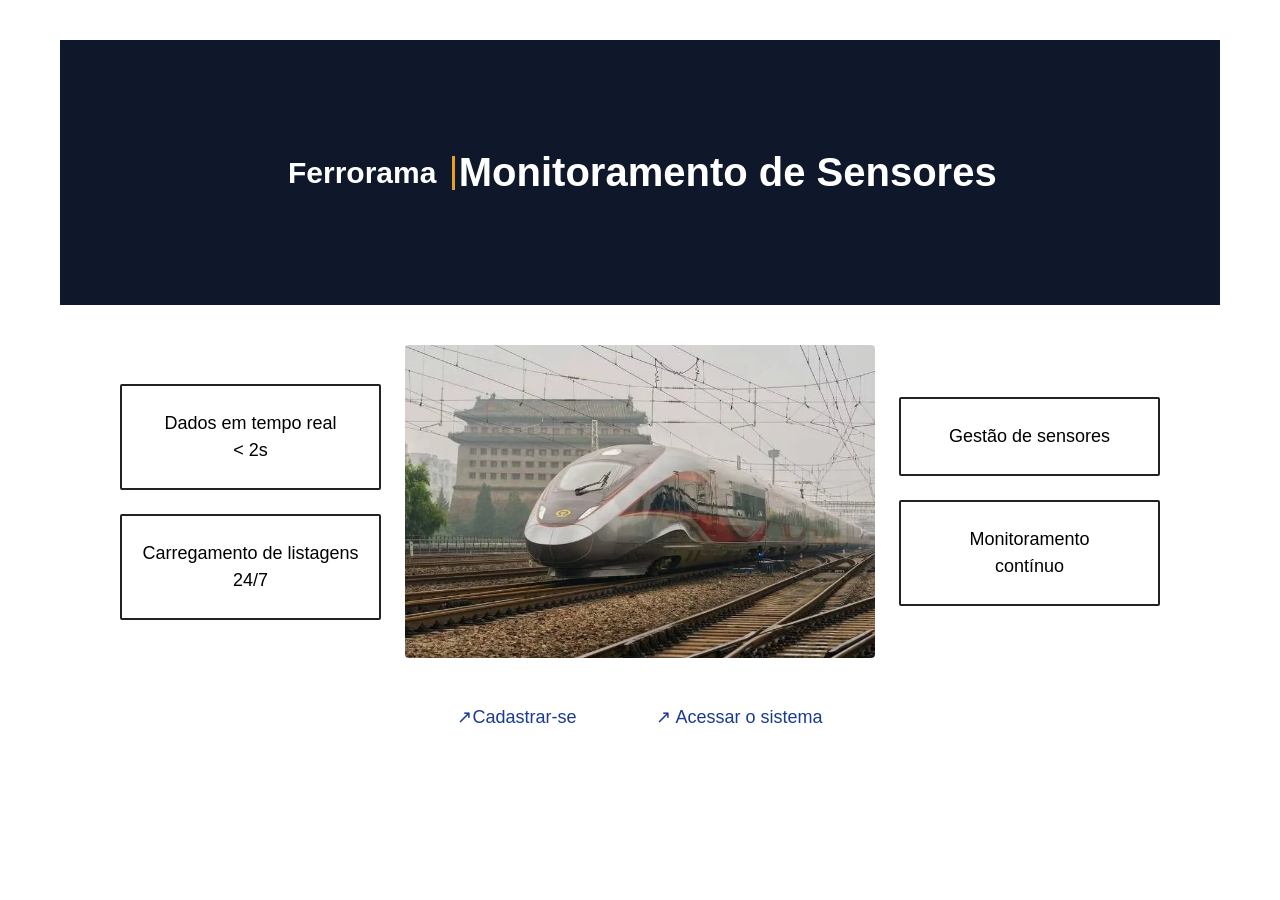
<file: html/index.html>
<html lang="en">
<head>
    <meta charset="UTF-8">
    <meta name="viewport" content="width=device-width, initial-scale=1.0">
    <title>Document</title>
</head>
<body>
    
<main>


<style>
    * { margin: 0; padding: 0; box-sizing: border-box; }
 
    body {
      font-family: Arial, sans-serif;
      background: #fff;
    }
 
   
    header {
      background-color: #0f172a;
      display: flex;
      align-items: center;
      padding: 110px 220px;
      font-size: 40px;
    }
 
    .logo {
      display: flex;
      align-items: center;
      gap: 8px;
      color: white;
      font-size: 30px;
      font-weight: bold;
      border-right: 3px solid #e8a020;
      padding-right: 16px;
    }
 
    .logo img {
      width: 48px;
      height: 48px;
    }
 
    .header-title {
      flex: 1;
      text-align: center;
      color: white;
      font-size: 40px;
      font-weight: bold;
    }
 
   
    main {
      padding: 40px 60px;
    }
 
    .grid {
      display: grid;
      grid-template-columns: 1fr 1.8fr 1fr;
      gap: 24px;
      align-items: center;
    }
 
    .left-cards,
    .right-cards {
      display: flex;
      flex-direction: column;
      gap: 24px;
    }
 
    .card {
      border: 2px solid #222;
      padding: 24px 20px;
      text-align: center;
      font-size: 18px;
      line-height: 1.5;
      border-radius: 2px;
    }
 
    .train-image {
      width: 100%;
      border-radius: 4px;
      display: block;
    }
 
   
    .links {
      display: flex;
      justify-content: center;
      gap: 80px;
      margin-top: 48px;
    }
 
    .links a {
      color: #1a3a8f;
      font-size: 18px;
      text-decoration: none;
      display: flex;
      align-items: center;
      gap: 4px;
    }
 
    .links a:hover {
      text-decoration: underline;
    }
  </style>
</head>
<body>
 
  <header>
    <div class="logo">
      <span></span>
      <span>Ferrorama</span>
    </div>
    <div class="header-title">Monitoramento de Sensores</div>
  </header>
 
  <main>
    <div class="grid">
 
      
      <div class="left-cards">
        <div class="card">
          Dados em tempo real<br>&lt; 2s
        </div>
        <div class="card">
          Carregamento de listagens<br>24/7
        </div>
      </div>
 
      
      <div>
        <img
          class="train-image"
          src="images/WhtTMFRN-trembala.webp"
          alt="Trem de alta velocidade na estação"
        />
      </div>
 
      
      <div class="right-cards">
        <div class="card">
          Gestão de sensores
        </div>
        <div class="card">
          Monitoramento<br>contínuo
        </div>
      </div>
 
    </div>
 
    
    <div class="links">
      <a href="signup.html">↗Cadastrar-se</a>
      <a href="sigin.html">↗ Acessar o sistema</a>
    </div>
  </main>















</main>









</body>
</html>
</file>
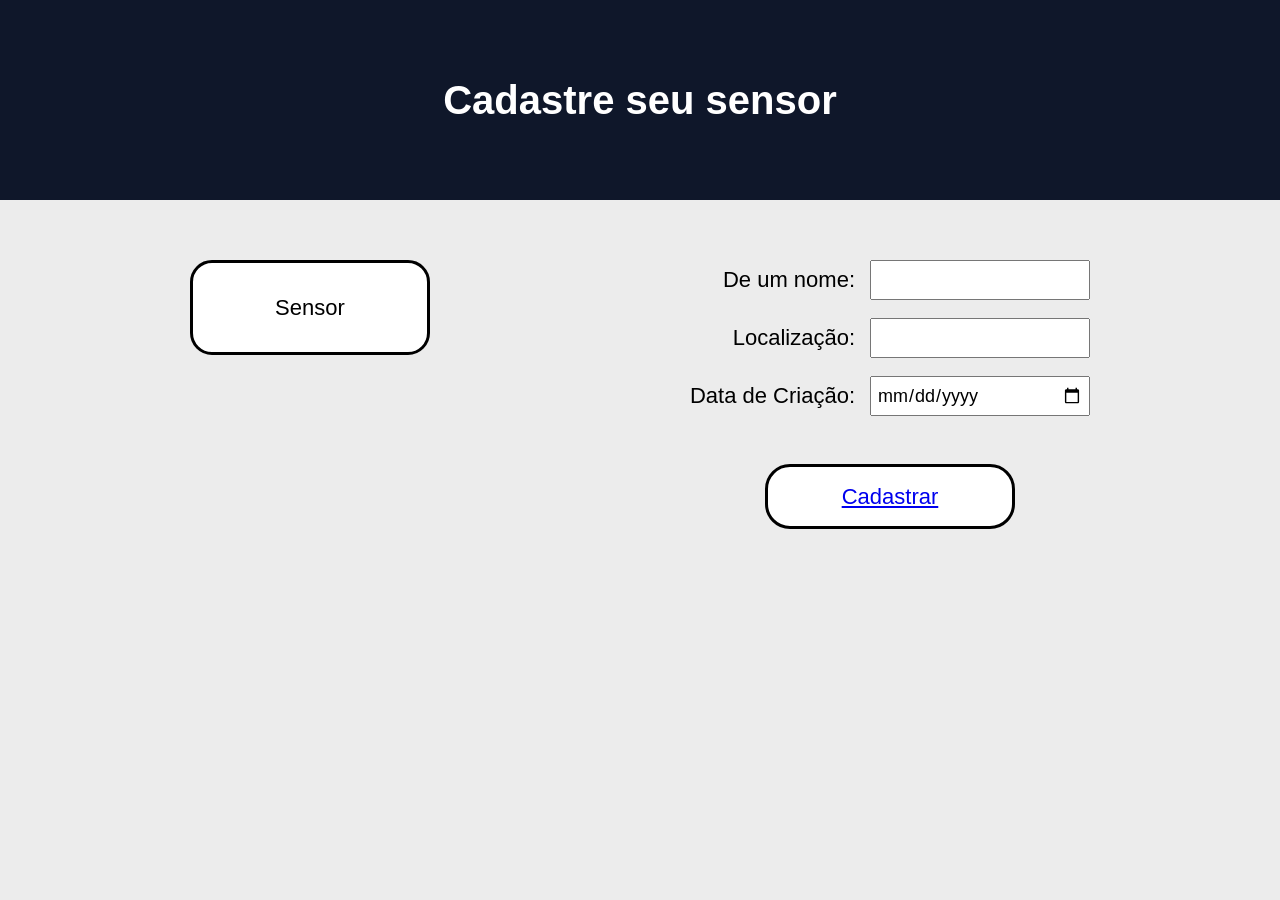
<file: html/cadastro_item.html>
<!DOCTYPE html>
<html lang="pt-BR">
<head>
<meta charset="UTF-8">
<meta name="viewport" content="width=device-width, initial-scale=1.0">
<title>Cadastro de Itens</title>

<style>
*{
    margin:0;
    padding:0;
    box-sizing:border-box;
    font-family: Arial, sans-serif;
}

body{
    background-color:#ececec;
}

/* Cabeçalho */
header{
    background:#0f172a;
    height:200px;
    display:flex;
    align-items:center;
    justify-content:center;
    position:relative;
    color: white;
}

.logo{
    position:absolute;
    left:20px;
    text-align:center;
}

.logo img{
    width:110px;
}

.logo h3{
    color:rgb(248, 243, 243);
    margin-top:5px;
    font-size:40px;
}

header h1{
    color:white;
    font-size:40px;
}

/* Conteúdo */
.container{
    display:flex;
    justify-content:space-around;
    padding:60px;
}

/* Botões da esquerda */
.menu{
    display:flex;
    flex-direction:column;
    gap:45px;
}

.item-btn{
    width:240px;
    height:95px;
    border:3px solid black;
    border-radius:22px;
    background:white;
    font-size:22px;
    cursor:pointer;
}

.item-btn:hover{
    background:#dcdcdc;
}

/* Formulário */
.formulario{
    display:flex;
    flex-direction:column;
    gap:18px;
    align-items:flex-end;
}

.campo{
    display:flex;
    align-items:center;
    gap:15px;
}

label{
    font-size:22px;
    text-align:right;
}

input{
    width:220px;
    height:40px;
    font-size:18px;
    padding:5px;
}

.btn-confirmar{
    margin-top:30px;
    align-self:center;
    width:250px;
    height:65px;
    border:3px solid black;
    border-radius:25px;
    background:white;
    font-size:22px;
    cursor:pointer;
}

.btn-confirmar:hover{
    background:#dcdcdc;
}
</style>
</head>
<body>

<header>
    <div class="logo">
         
        <h3></h3>
    </div>

    <h1>Cadastre seu sensor</h1>
</header>

<div class="container">

    <div class="menu">
        
        <button class="item-btn">Sensor</button>
       
    </div>

    <form class="formulario">

        <div class="campo">
            <label>De um nome:</label>
            <input type="text">
        </div>

        <div class="campo">
            <label>Localização:</label>
            <input type="text">
        </div>

        <div class="campo">
            <label>Data de Criação:</label>
            <input type="date">
        </div>

       

        <button type="submit" class="btn-confirmar">
           <a href="sistema.html">Cadastrar</a>
        </button>

    </form>

</div>

</body>
</html>
</file>
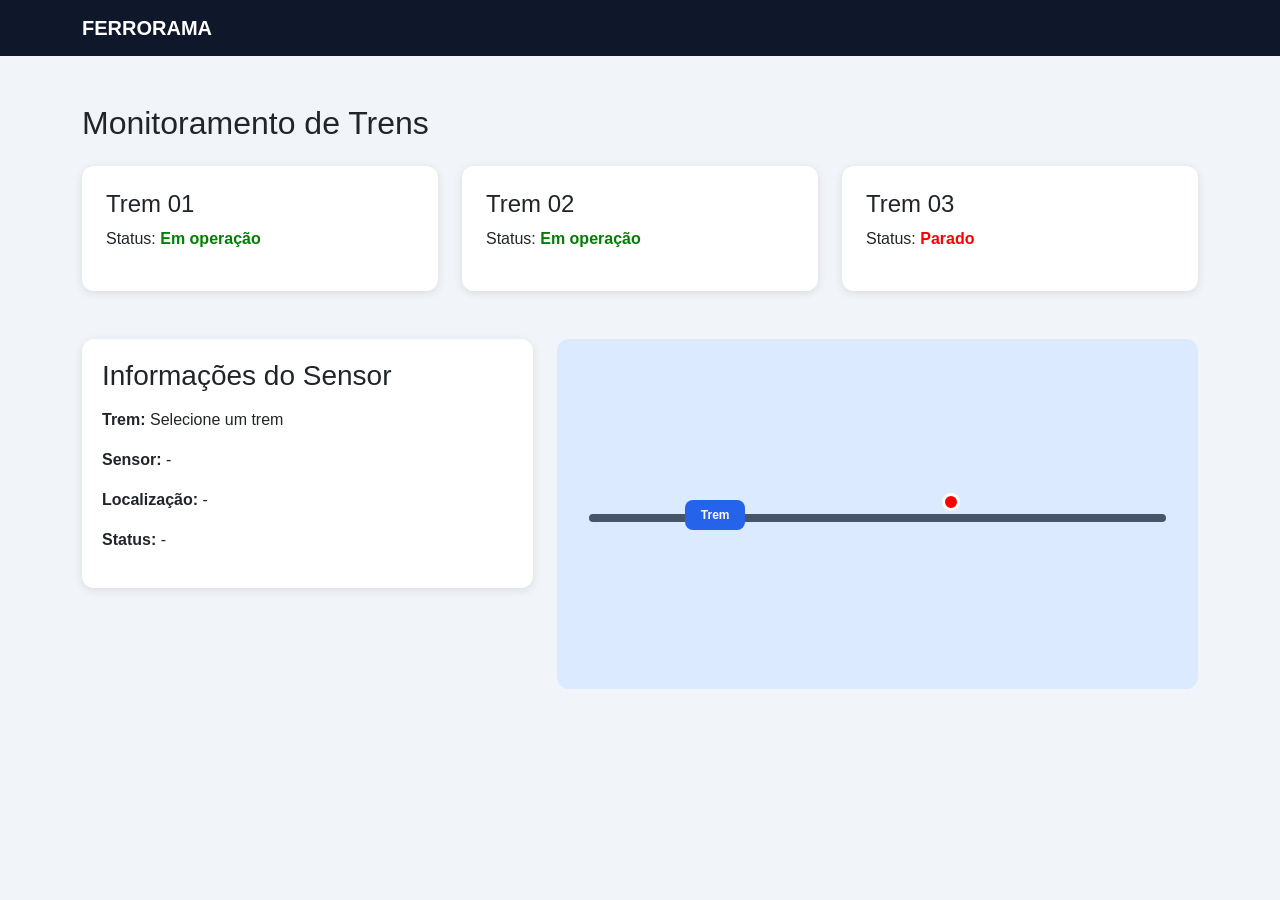
<file: html/sensor.html>
<!DOCTYPE html>
<html lang="pt-BR">
<head>
    <meta charset="UTF-8">
    <meta name="viewport" content="width=device-width, initial-scale=1.0">
    <title>Monitoramento de Trens - Ferrorama</title>

    <link href="https://cdn.jsdelivr.net/npm/bootstrap@5.3.3/dist/css/bootstrap.min.css" rel="stylesheet">

    <style>
        body {
            background-color: #f1f5f9;
            font-family: Arial, sans-serif;
        }

        .navbar {
            background-color: #0f172a;
        }

        .navbar-brand {
            color: white;
            font-weight: bold;
        }

        .navbar-brand:hover {
            color: #cbd5e1;
        }

        .card-train {
            cursor: pointer;
            transition: 0.3s;
            border: none;
            border-radius: 12px;
            box-shadow: 0 2px 10px rgba(0,0,0,0.1);
        }

        .card-train:hover {
            transform: scale(1.03);
        }

        .sensor-box {
            background-color: white;
            border-radius: 12px;
            padding: 20px;
            box-shadow: 0 2px 10px rgba(0,0,0,0.1);
        }

        .mapa {
            background-color: #dbeafe;
            height: 350px;
            border-radius: 12px;
            position: relative;
            overflow: hidden;
        }

        .linha {
            position: absolute;
            width: 90%;
            height: 8px;
            background-color: #475569;
            top: 50%;
            left: 5%;
            border-radius: 10px;
        }

        .trem {
            position: absolute;
            width: 60px;
            height: 30px;
            background-color: #2563eb;
            border-radius: 8px;
            top: 46%;
            left: 20%;
            color: white;
            text-align: center;
            line-height: 30px;
            font-size: 12px;
            font-weight: bold;
        }

        .sensor {
            position: absolute;
            width: 18px;
            height: 18px;
            background-color: red;
            border-radius: 50%;
            top: 44%;
            left: 60%;
            border: 3px solid white;
        }

        .sensor-info {
            margin-top: 15px;
        }

        .status {
            color: green;
            font-weight: bold;
        }
    </style>
</head>
<body>

    <nav class="navbar navbar-expand-lg">
        <div class="container">
            <a class="navbar-brand" href="#">FERRORAMA</a>
        </div>
    </nav>

    <div class="container mt-5">

        <h2 class="mb-4">Monitoramento de Trens</h2>

        <div class="row g-4">

            <div class="col-md-4">
                <div class="card p-4 card-train" onclick="mostrarSensor('Trem 01', 'Sensor de Velocidade', 'Trilho Norte', 'Ativo')">
                    <h4>Trem 01</h4>
                    <p>Status: <span class="status">Em operação</span></p>
                </div>
            </div>

            <div class="col-md-4">
                <div class="card p-4 card-train" onclick="mostrarSensor('Trem 02', 'Sensor de Temperatura', 'Estação Central', 'Ativo')">
                    <h4>Trem 02</h4>
                    <p>Status: <span class="status">Em operação</span></p>
                </div>
            </div>

            <div class="col-md-4">
                <div class="card p-4 card-train" onclick="mostrarSensor('Trem 03', 'Sensor de Presença', 'Ponte Sul', 'Inativo')">
                    <h4>Trem 03</h4>
                    <p>Status: <span style="color:red; font-weight:bold;">Parado</span></p>
                </div>
            </div>

        </div>

        <div class="row mt-5">

            <div class="col-md-5">
                <div class="sensor-box">
                    <h3>Informações do Sensor</h3>

                    <div class="sensor-info">
                        <p><strong>Trem:</strong> <span id="tremNome">Selecione um trem</span></p>

                        <p><strong>Sensor:</strong> 
                            <span id="sensorNome">-</span>
                        </p>

                        <p><strong>Localização:</strong> 
                            <span id="sensorLocal">-</span>
                        </p>

                        <p><strong>Status:</strong> 
                            <span id="sensorStatus">-</span>
                        </p>
                    </div>
                </div>
            </div>

            <div class="col-md-7">
                <div class="mapa">

                    <div class="linha"></div>

                    <div class="trem" id="mapaTrem">
                        Trem
                    </div>

                    <div class="sensor" id="mapaSensor"></div>

                </div>
            </div>

        </div>

    </div>

    <script>
        function mostrarSensor(trem, sensor, local, status) {

            document.getElementById("tremNome").innerText = trem;
            document.getElementById("sensorNome").innerText = sensor;
            document.getElementById("sensorLocal").innerText = local;
            document.getElementById("sensorStatus").innerText = status;

            document.getElementById("mapaTrem").innerText = trem;

            let posicao = Math.floor(Math.random() * 70) + 10;

            document.getElementById("mapaTrem").style.left = posicao + "%";
            document.getElementById("mapaSensor").style.left = (posicao - 15) + "%";
        }
    </script>

</body>
</html>
</file>
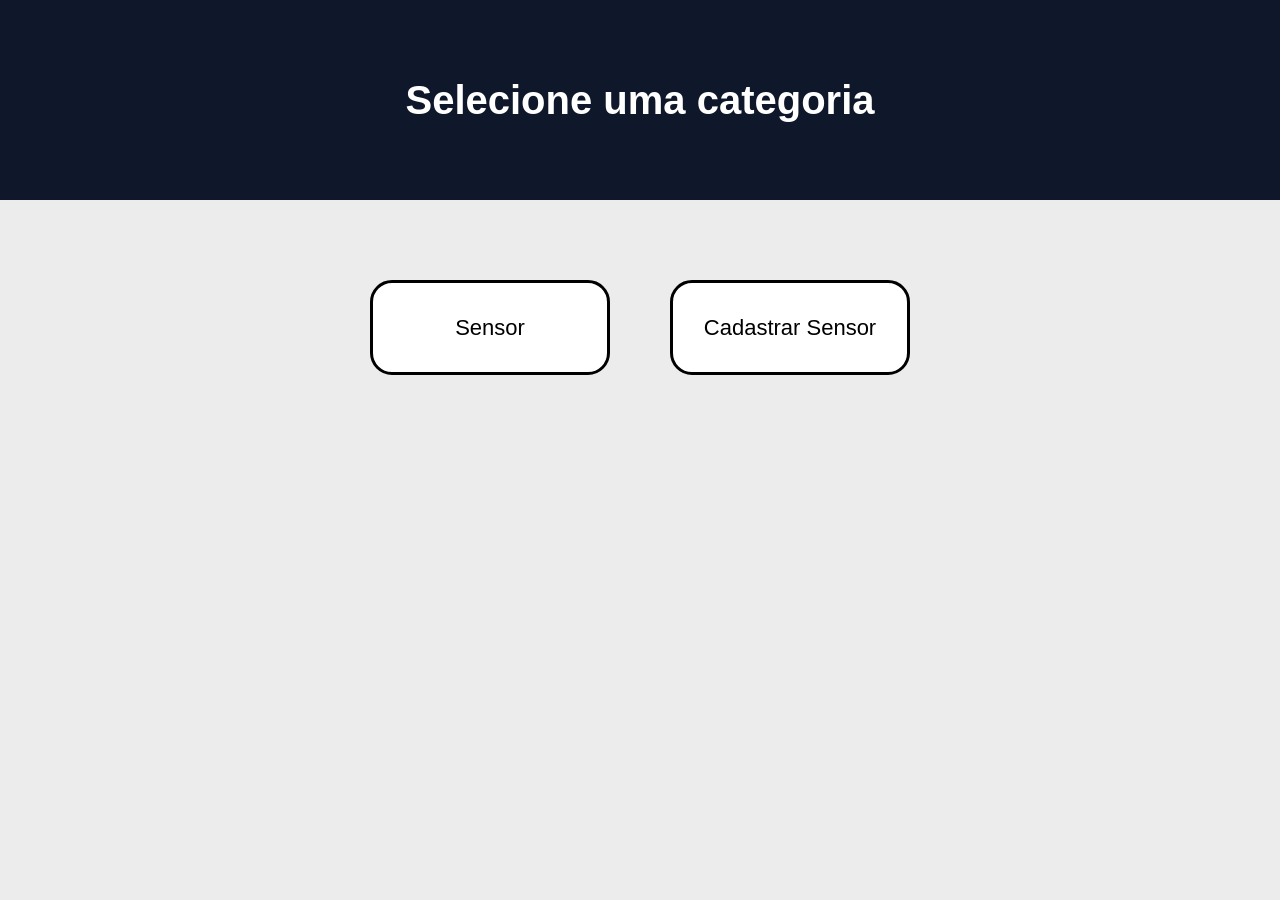
<file: html/sistema.html>
<!DOCTYPE html>
<html lang="pt-BR">
<head>
    <meta charset="UTF-8">
    <meta name="viewport" content="width=device-width, initial-scale=1.0">
    <title>Time Train - Selecione uma categoria</title>
    <style>
        * { margin: 0; padding: 0; box-sizing: border-box; font-family: Arial, sans-serif; }

        body { background-color: #ececec; }

        /* Header igual ao da imagem 2 */
        header {
            background: #0f172a;
            height: 200px;
            display: flex;
            align-items: center;
            justify-content: center;
        }

        header h1 {
            color: white;
            font-size: 40px;
            font-weight: bold;
        }

        /* Conteúdo centralizado */
        .container {
            display: flex;
            justify-content: center;
            align-items: center;
            gap: 60px;
            padding: 80px 60px;
        }

        /* Cards iguais ao botão "Sensor" da imagem 2 */
        .card-btn {
            width: 240px;
            height: 95px;
            border: 3px solid black;
            border-radius: 22px;
            background: white;
            font-size: 22px;
            cursor: pointer;
            text-decoration: none;
            color: black;
            display: flex;
            align-items: center;
            justify-content: center;
            font-weight: 500;
            transition: background 0.2s;
        }

        .card-btn:hover {
            background: #dcdcdc;
        }
    </style>
</head>
<body>

    <header>
        <h1>Selecione uma categoria</h1>
    </header>

    <div class="container">
        <a class="card-btn" href="sensor.html">Sensor</a>
        <a class="card-btn" href="cadastro_item.html">Cadastrar Sensor</a>
    </div>

</body>
</html>
</file>
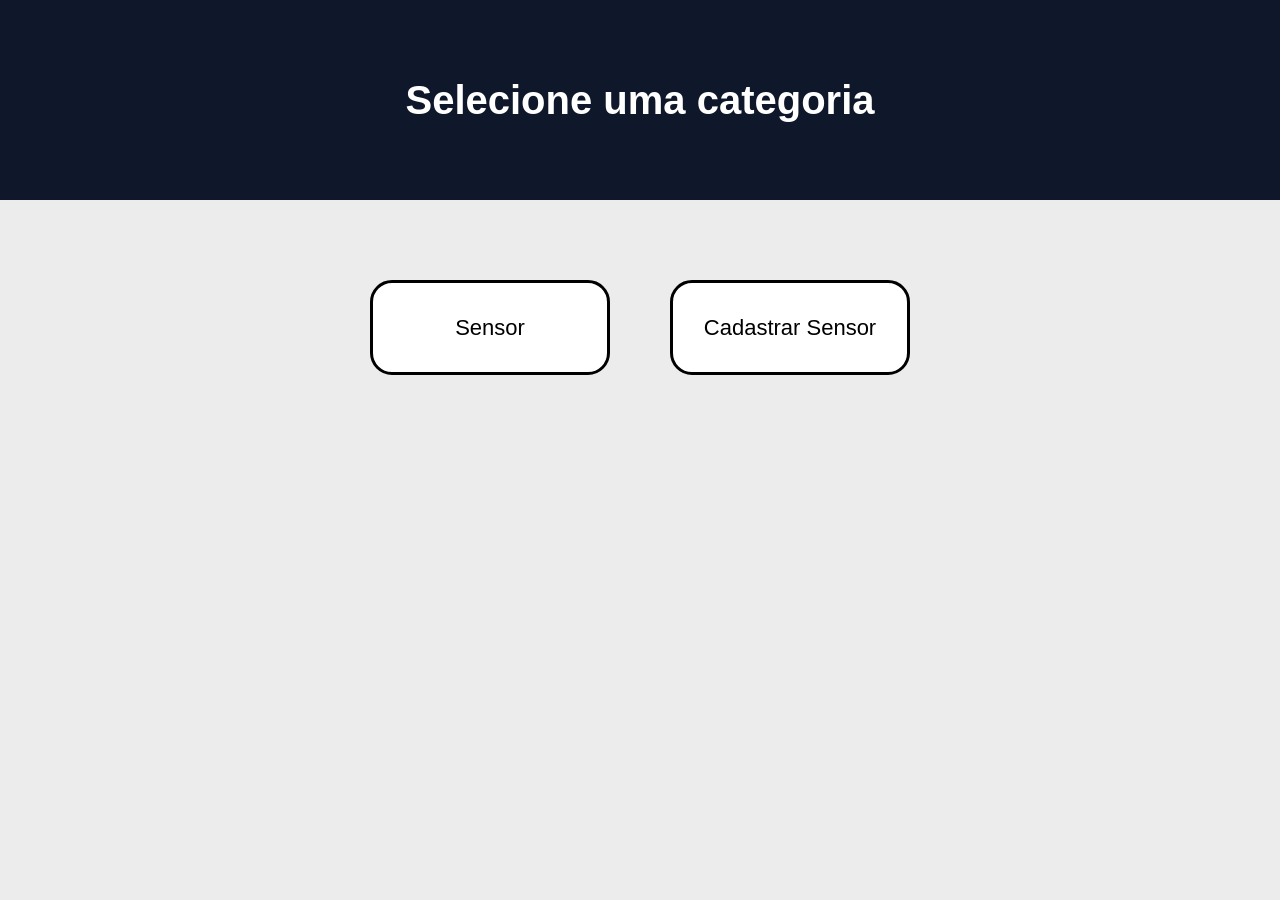
<file: public/sistema.html>
<!DOCTYPE html>
<html lang="pt-BR">
<head>
    <meta charset="UTF-8">
    <meta name="viewport" content="width=device-width, initial-scale=1.0">
    <title>Time Train - Selecione uma categoria</title>
    <style>
        * { margin: 0; padding: 0; box-sizing: border-box; font-family: Arial, sans-serif; }

        body { background-color: #ececec; }

        /* Header igual ao da imagem 2 */
        header {
            background: #0f172a;
            height: 200px;
            display: flex;
            align-items: center;
            justify-content: center;
        }

        header h1 {
            color: white;
            font-size: 40px;
            font-weight: bold;
        }

        /* Conteúdo centralizado */
        .container {
            display: flex;
            justify-content: center;
            align-items: center;
            gap: 60px;
            padding: 80px 60px;
        }

        /* Cards iguais ao botão "Sensor" da imagem 2 */
        .card-btn {
            width: 240px;
            height: 95px;
            border: 3px solid black;
            border-radius: 22px;
            background: white;
            font-size: 22px;
            cursor: pointer;
            text-decoration: none;
            color: black;
            display: flex;
            align-items: center;
            justify-content: center;
            font-weight: 500;
            transition: background 0.2s;
        }

        .card-btn:hover {
            background: #dcdcdc;
        }
    </style>
</head>
<body>

    <header>
        <h1>Selecione uma categoria</h1>
    </header>

    <div class="container">
        <a class="card-btn" href="sensor.php">Sensor</a>
        <a class="card-btn" href="cadastro_item.php">Cadastrar Sensor</a>
    </div>

</body>
</html>
</file>
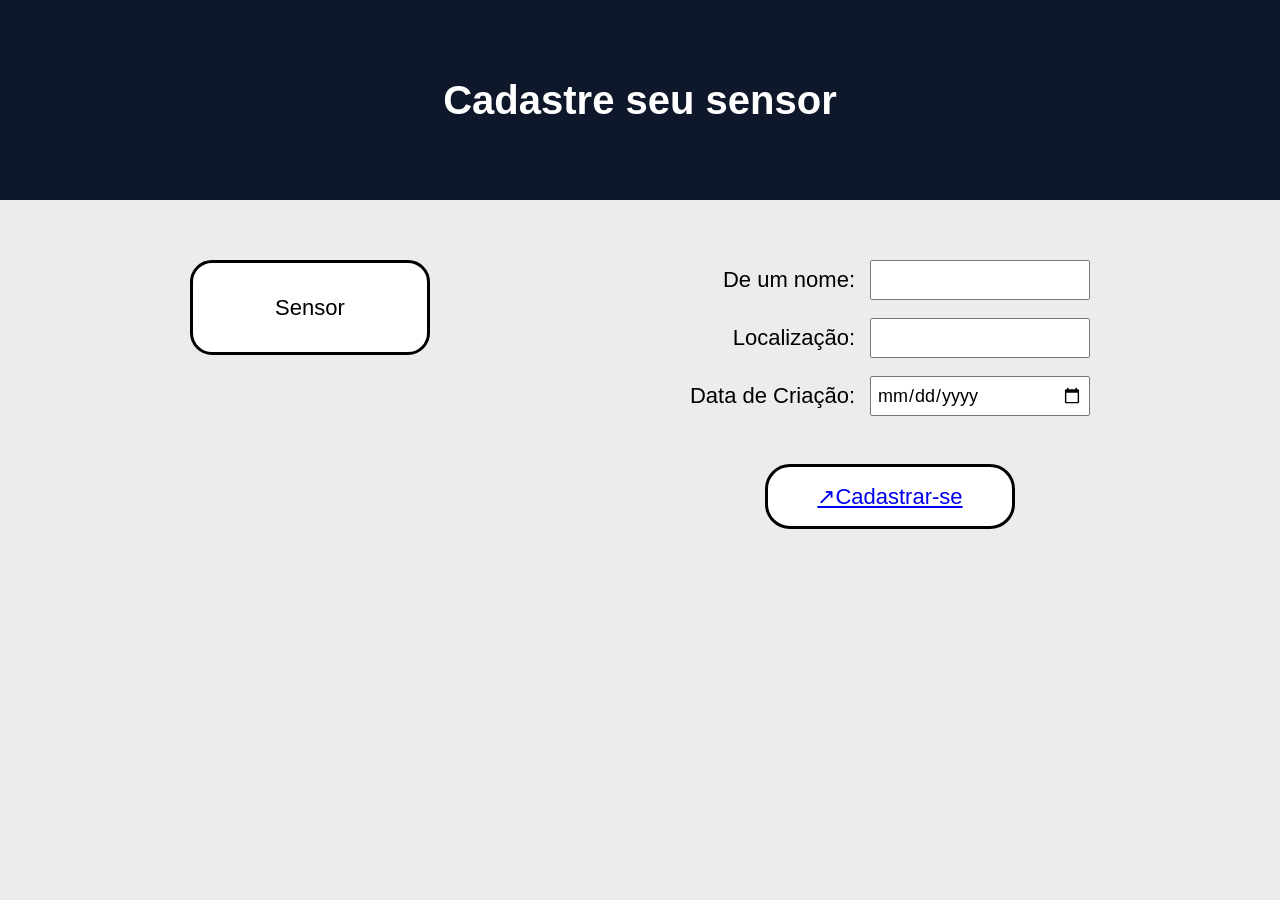
<file: assets/html/cadastro_item.html>
<!DOCTYPE html>
<html lang="pt-BR">
<head>
<meta charset="UTF-8">
<meta name="viewport" content="width=device-width, initial-scale=1.0">
<title>Cadastro de Itens</title>

<style>
*{
    margin:0;
    padding:0;
    box-sizing:border-box;
    font-family: Arial, sans-serif;
}

body{
    background-color:#ececec;
}

/* Cabeçalho */
header{
    background:#0f172a;
    height:200px;
    display:flex;
    align-items:center;
    justify-content:center;
    position:relative;
    color: white;
}

.logo{
    position:absolute;
    left:20px;
    text-align:center;
}

.logo img{
    width:110px;
}

.logo h3{
    color:rgb(248, 243, 243);
    margin-top:5px;
    font-size:40px;
}

header h1{
    color:white;
    font-size:40px;
}

/* Conteúdo */
.container{
    display:flex;
    justify-content:space-around;
    padding:60px;
}

/* Botões da esquerda */
.menu{
    display:flex;
    flex-direction:column;
    gap:45px;
}

.item-btn{
    width:240px;
    height:95px;
    border:3px solid black;
    border-radius:22px;
    background:white;
    font-size:22px;
    cursor:pointer;
}

.item-btn:hover{
    background:#dcdcdc;
}

/* Formulário */
.formulario{
    display:flex;
    flex-direction:column;
    gap:18px;
    align-items:flex-end;
}

.campo{
    display:flex;
    align-items:center;
    gap:15px;
}

label{
    font-size:22px;
    text-align:right;
}

input{
    width:220px;
    height:40px;
    font-size:18px;
    padding:5px;
}

.btn-confirmar{
    margin-top:30px;
    align-self:center;
    width:250px;
    height:65px;
    border:3px solid black;
    border-radius:25px;
    background:white;
    font-size:22px;
    cursor:pointer;
}

.btn-confirmar:hover{
    background:#dcdcdc;
}
</style>
</head>
<body>

<header>
    <div class="logo">
         
        <h3></h3>
    </div>

    <h1>Cadastre seu sensor</h1>
</header>

<div class="container">

    <div class="menu">
        
        <button class="item-btn">Sensor</button>
       
    </div>

    <form class="formulario">

        <div class="campo">
            <label>De um nome:</label>
            <input type="text">
        </div>

        <div class="campo">
            <label>Localização:</label>
            <input type="text">
        </div>

        <div class="campo">
            <label>Data de Criação:</label>
            <input type="date">
        </div>

       

        <button type="submit" class="btn-confirmar">
           <a href="sensor.html">↗Cadastrar-se</a>
        </button>

    </form>

</div>

</body>
</html>
</file>
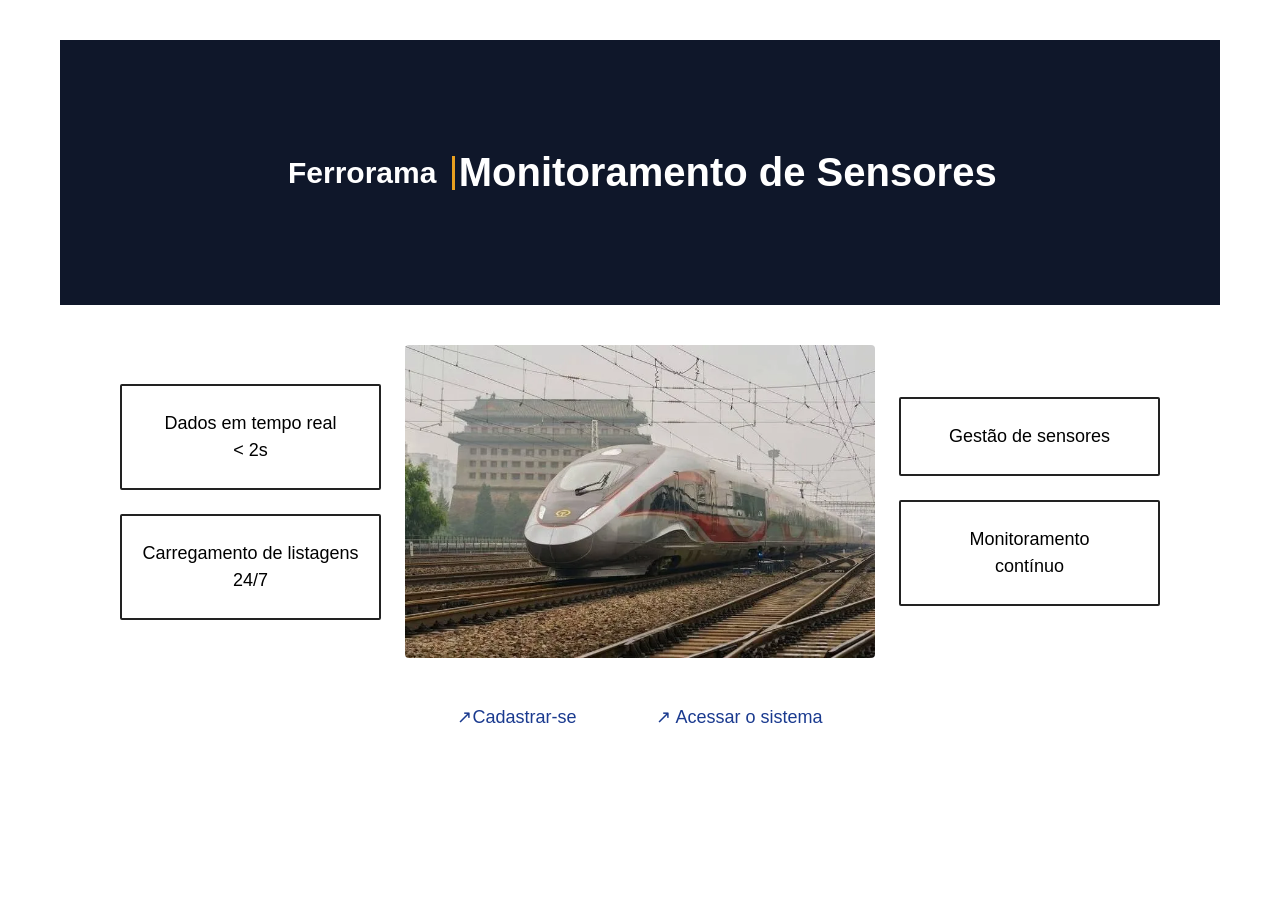
<file: assets/html/home.html>
<html lang="en">
<head>
    <meta charset="UTF-8">
    <meta name="viewport" content="width=device-width, initial-scale=1.0">
    <title>Document</title>
</head>
<body>
    
<main>


<style>
    * { margin: 0; padding: 0; box-sizing: border-box; }
 
    body {
      font-family: Arial, sans-serif;
      background: #fff;
    }
 
   
    header {
      background-color: #0f172a;
      display: flex;
      align-items: center;
      padding: 110px 220px;
      font-size: 40px;
    }
 
    .logo {
      display: flex;
      align-items: center;
      gap: 8px;
      color: white;
      font-size: 30px;
      font-weight: bold;
      border-right: 3px solid #e8a020;
      padding-right: 16px;
    }
 
    .logo img {
      width: 48px;
      height: 48px;
    }
 
    .header-title {
      flex: 1;
      text-align: center;
      color: white;
      font-size: 40px;
      font-weight: bold;
    }
 
   
    main {
      padding: 40px 60px;
    }
 
    .grid {
      display: grid;
      grid-template-columns: 1fr 1.8fr 1fr;
      gap: 24px;
      align-items: center;
    }
 
    .left-cards,
    .right-cards {
      display: flex;
      flex-direction: column;
      gap: 24px;
    }
 
    .card {
      border: 2px solid #222;
      padding: 24px 20px;
      text-align: center;
      font-size: 18px;
      line-height: 1.5;
      border-radius: 2px;
    }
 
    .train-image {
      width: 100%;
      border-radius: 4px;
      display: block;
    }
 
   
    .links {
      display: flex;
      justify-content: center;
      gap: 80px;
      margin-top: 48px;
    }
 
    .links a {
      color: #1a3a8f;
      font-size: 18px;
      text-decoration: none;
      display: flex;
      align-items: center;
      gap: 4px;
    }
 
    .links a:hover {
      text-decoration: underline;
    }
  </style>
</head>
<body>
 
  <header>
    <div class="logo">
      <span></span>
      <span>Ferrorama</span>
    </div>
    <div class="header-title">Monitoramento de Sensores</div>
  </header>
 
  <main>
    <div class="grid">
 
      
      <div class="left-cards">
        <div class="card">
          Dados em tempo real<br>&lt; 2s
        </div>
        <div class="card">
          Carregamento de listagens<br>24/7
        </div>
      </div>
 
      
      <div>
        <img
          class="train-image"
          src="images/WhtTMFRN-trembala.webp"
          alt="Trem de alta velocidade na estação"
        />
      </div>
 
      
      <div class="right-cards">
        <div class="card">
          Gestão de sensores
        </div>
        <div class="card">
          Monitoramento<br>contínuo
        </div>
      </div>
 
    </div>
 
    
    <div class="links">
      <a href="sigin.html">↗Cadastrar-se</a>
      <a href="sensor.html">↗ Acessar o sistema</a>
    </div>
  </main>















</main>









</body>
</html>
</file>
